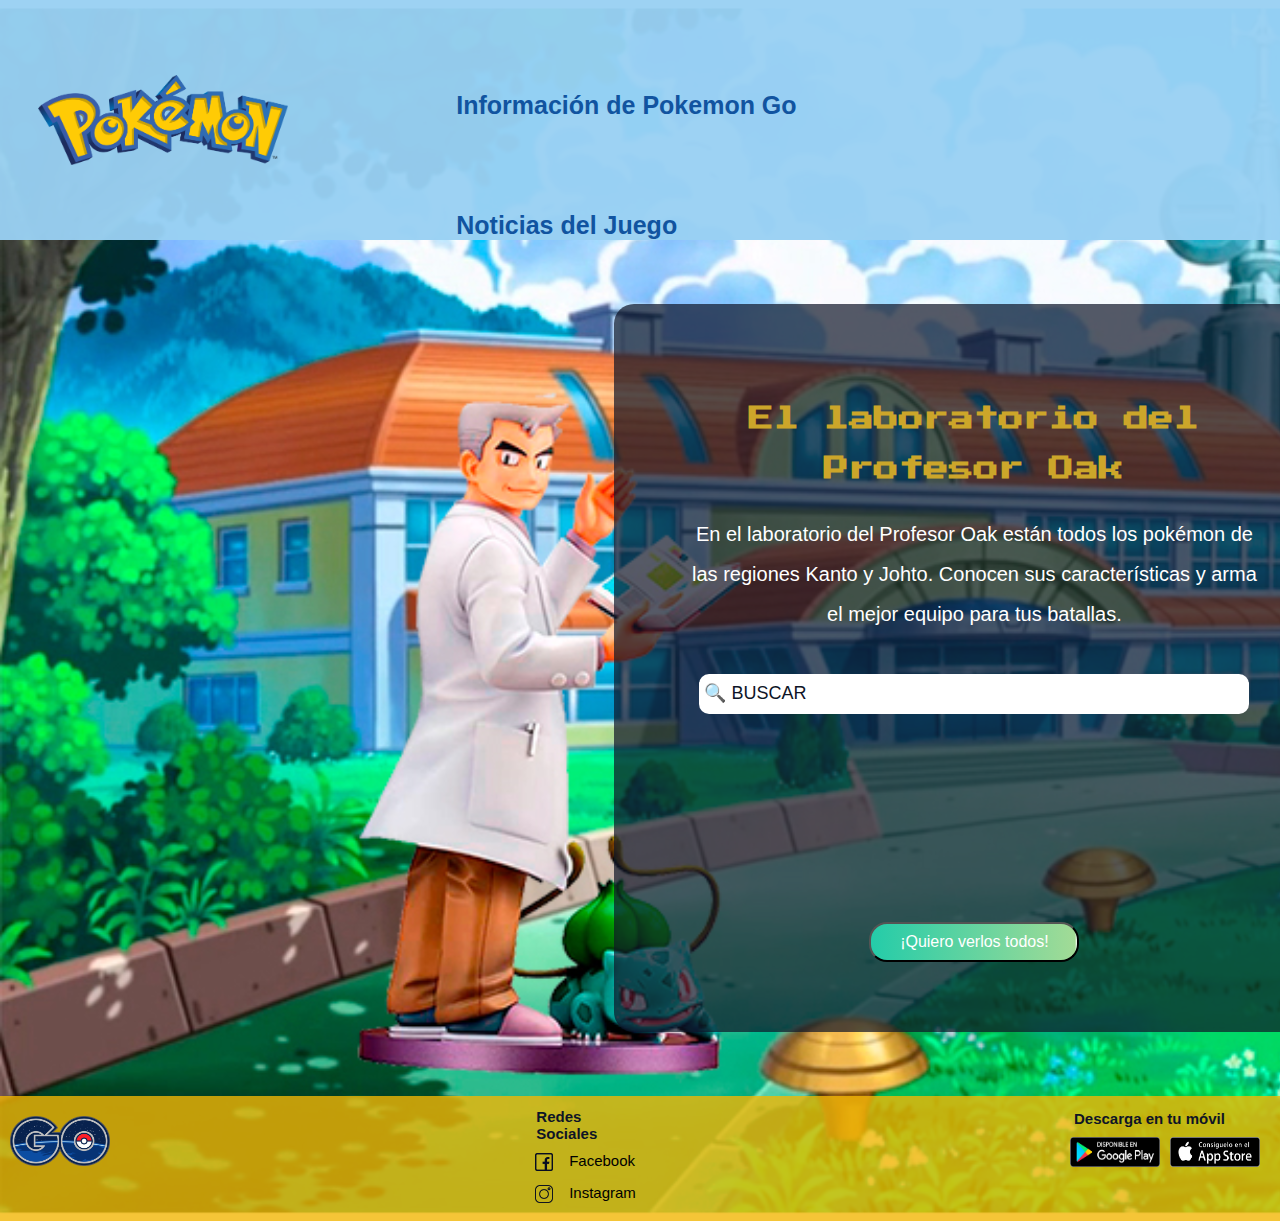
<file: docs/index.html>
<!DOCTYPE html>
<html lang="en">
<head>
    <meta charset="UTF-8">
    <meta http-equiv="X-UA-Compatible" content="IE=edge">
    <meta name="viewport" content="width=device-width, initial-scale=1.0">
    <link rel="icon" type="image/png" href="img/favicon.png"/>
    <link rel="stylesheet" href="style.css">
    <link rel="stylesheet" href="tablet.css" media="(min-width: 768px)">
    <link rel="stylesheet" href="desktop.css" media="(min-width: 1200px)"> 
    <title>Laboratorio del Profesor Oak</title>
</head>
<body>
    <!-- Pantalla de bienvenida con barra de búsqueda -->
    <div id="firstPage">
        <header>
            <img src="./img/logoheader.png" alt="logo pokemon header">
            <nav class="nav-menu">
                <ul>
                  <li><a href="https://pokemongolive.com/es/play-where-you-are/" target="_blank">Información de Pokemon Go</a></li>
                  <li><a href="https://pokemongolive.com/post/?hl=es" target="_blank">Noticias del Juego</a></li>
                </ul>
              </nav>
              </header>
        <main>
            <section class="square">
                <h3>El laboratorio del Profesor Oak</h3>
                <p>En el laboratorio del Profesor Oak están todos los  pokémon de las regiones Kanto y Johto. Conocen sus características y arma el mejor equipo para tus batallas.</p>   
                     <form id="form">
                        <input type="text" id="searchpokemon" placeholder=" 🔍 BUSCAR">
                        <div id="matching"></div>
                          <br />
                        <button type="button" class="btn" id="btn">¡Quiero verlos todos!</button>
                    </form>
            </section>
        </main>
        <footer>
         <div class="container">
         <section>
            <img class="goImg" src="img/go.png">
         </section>
         <section class="social">
             <h3>Redes Sociales</h3>
             <div class="row">
                <a href="https://es-la.facebook.com/PokemonGO/"
                 target="_blank"><img src="img/face.png" alt="Link Facebook"></a>                                  
                <label>Facebook</label>
              </div>
              <div class="row">
                <a href="https://www.instagram.com/pokemongoapp/?hl=es-la"
                 target="_blank"><img src="img/ig.png" alt="Link Instagram"></a>                    
                <label>Instagram</label>                
                </div>
         </section>
         <section class="download">
            <h3>Descarga en tu móvil</h3>
            <div class="row2">
               <a href="https://play.google.com/store/apps/details?id=com.nianticlabs.pokemongo"
               target="_blank"><img src="img/play.png" alt="Link descarga Google Play"></a>

               <a href="https://apps.apple.com/us/app/pokemon-go/id1094591345"
               target="_blank"><img src="img/store.png" alt="Link descarga App Store"></a>   
            </div>
         </section>
        </div> 
        </footer>
      </div>

    <!-- Pantalla de ver todos los pokemon -->
    <div id="showAllPokemon" style="display: none">

        <select id="sortBy" class="dropDown">
          <option value="" disabled selected>Ordena los Pokemon</option>
          <option value="sort__az">A-Z</option>
          <option value="sort__za">Z-A</option>
          <option value="sort__19">001-250</option>
          <option value="sort__91">250-001</option>
         </select>

         <select id="dropdownType" class="dropDown">
          <option value="" disabled selected>Filtra según su tipo</option>
          <option value="all" class="typeClass">Todos</option>
          <option value="grass" class="typeClass">Planta</option>
          <option value="normal" class="typeClass">Normal</option>
          <option value="fire" class="typeClass">Fuego</option>
          <option value="water" class="typeClass">Agua</option>
          <option value="electric" class="typeClass">Eléctrico</option>
          <option value="ice" class="typeClass">Hielo</option>
          <option value="fighting" class="typeClass">Lucha</option>
          <option value="poison" class="typeClass">Veneno</option>
          <option value="ground" class="typeClass">Tierra</option>
          <option value="flying" class="typeClass">Volador</option>
          <option value="psychic" class="typeClass">Psíquico</option>
          <option value="bug" class="typeClass">Bicho</option>
          <option value="rock" class="typeClass">Roca</option>
          <option value="ghost" class="typeClass">Fantasma</option>
          <option value="dragon" class="typeClass">Dragón</option>
        </select>

            <div id="allPokeContainer"></div>

    </div>
    <!-- Pantalla de estadisticas de pokemon seleccionado -->
    <div id="pokeStatsContainer" style="display:none"></div>
    <script src="main.js" type="module"></script>
</body>
</html>
</file>
<file: docs/style.css>
@import url('https://fonts.googleapis.com/css2?family=Inconsolata:wght@300&family=Kosugi+Maru&family=Press+Start+2P&display=swap');
*{
  box-sizing: border-box;
  margin: 0;
  padding: 0;
}
html{
  font-family: apple-system, BlinkMacSystemFont, 'Segoe UI', Roboto, Oxygen, Ubuntu, Cantarell, 'Open Sans', 'Helvetica Neue', sans-serif;;
}
  body{
    background-color:rgba(174, 242, 223, 0.7);
}
#firstPage{
  background-image: url(img/lab-mobile.png);
  background-size: cover;
}
header{
  position: relative;
  display: flex;
  flex-direction: column;
  width: 100%;
  min-width: 320px;
  height: auto;
  background:rgba(153, 208, 243, 0.959);
}
header img{
  width: 160px;
  height: 60px;
  align-self: center;
  margin: 5%;
}
.nav-menu ul li{
  text-align: center;
  margin: 5px;
}
.nav-menu ul li a{
  font-size: 16px;
  color: #1154a0;
  text-decoration: none;
  line-height: 30px;
  font-weight: bold;
}
main {
  display: flex;
  justify-items: right;
}
.square{
  background: rgba(14, 20, 38, 0.7);
  align-self: center;
  border-radius: 20px;
  text-align: center;
  margin: 10%;
}
main section h3{
  color: rgba(204, 166, 42);
  font-family: "Press Start 2P";
  font-size: 15px;
  margin: 5%;
  line-height: 2em;
}
main section p {
  color: white;
  font-style: bold;
  font-size: 15px;
  line-height: 2em;
  margin: 5%;
}
#searchpokemon {
  width: 250px;
  height: 30px;
  border-radius: 10px;
  border: 0px;
}
::placeholder{
  color: #0E1426;
  font-size: 13px;
  background: white;
}
.btn {
  width: 120px;
  height: 30px;
  margin: 5%;
  border-radius: 18px;
  color: white;
  font-size: 12px;
  background: linear-gradient(90deg, rgba(36,204,169,1) 0%, rgba(162,219,150,1) 99%, rgba(255,255,255,1) 100%);
}
footer {
  position:inherit;
  padding: 10px; 
  min-width: 320px;
  background: rgba(242, 183, 5, 0.8);
}
.container {
  display: flex;
  flex-direction: column;
}
.goImg {
  width: 70px;
  height: 35px;
}
.social h3 {
  font-size: 10px;
  color: #0E1426;
  margin: 2%;
}
.row {
  margin-top: 5px; 
  display: flex;
}
.row img {
  width: 12px;
  height: 12px;
}
.row label {
  margin: 5px 0px 0px 5px;
  font-size: x-small;
}
.download h3{
  font-size: 10px;
  color: #0E1426;
  margin: 2%;
}
.row2 {
  margin-top: 5px; 
  display: flex;
}
.row2 img {
  width: 75px;
  height: 22px;
  margin-right: 10px;
}
.pokeNameStyle {
  align-items: left;
  background-color: white;
  display: flex;
  flex-flow: nowrap row;
}
.pokeNameStyle:hover {
  background-color: lightgoldenrodyellow;
}
.pokeTxtDisplay {
  color: black;
  font-size: 15px;
  text-transform: capitalize;
  margin-left: 15%;
}
.pokeImgDisplay{
  margin-left: 5%;
  width: 10%;
  height: 10%;
}
#matching {
  min-height: 120px;
  height: 120px;
  max-height: auto;
  overflow: hidden;
  overflow-y: auto;
  width: 250px;
  margin-left: 25px;
}
#showAllPokemon {
  background-color: rgba(107, 190, 242, 0.2);
  display: flex;
}
#allPokeContainer{
  display: flex;
  flex-direction: row;
  flex-wrap: wrap;
  justify-content: space-around;
  border-radius: 10px;
  max-height: auto;
  overflow: hidden;
  overflow-y: auto;
  padding-left: 5%;
  padding-right: 5%;
}
.pokeListStyle {
  background: linear-gradient(0deg, rgba(36,204,169,1) 0%, rgba(162,219,150,1) 99%, rgba(255,255,255,1) 100%);
  margin: 1%;
  border-radius: 10px;
  box-shadow: 4px 4px 4px #0E1426;
  overflow-x: visible;
  align-items: center;
  margin-top: 12px;
}
.pokeNumber {
  background: #03A688;
  padding: 5px;
  color: white;
  font-size: medium;
  margin: 0px 0px 0px 0px;
  border-radius: 10px 10px 0px 0px;
} 
.pokeName {
  text-transform: capitalize;
  text-align: center;
  font-size: medium;
  color: white;
  margin-bottom: 5px;
}
.pokeImgList {
  width: 100px;
  height: auto;
  padding-top: 10px;
  justify-content: center;
  margin: 0px 0px 0px 15px;
}
.pokeballImg {
  width: 20%;
}
#pokeStatsContainer {
  display: flex;
  flex-flow: column;
  justify-content: center;
  margin: 3% 5%; 
}
.pokemonCard {
  display: flex;
  flex-flow: column;
  align-items: center;         
  background: linear-gradient(0deg, rgba(36,204,169,1) 0%, rgba(162,219,150,1) 99%, rgba(255,255,255,1) 100%);
  box-shadow: 4px 4px 4px #0E1426;
  overflow-x: visible;
  border-radius: 5px;
  font-family: "Inconsolata";
  overflow: hidden;
}
.poke-card-num {
  font-size: 1.2em;
  text-align: center;
  color: white;
  font-style: bold;
  background: #03A688;
  padding: 5px;
  width: 100%;
  border-radius: 10px 10px 0px 0px;
}
.pokemonCard h2{
  font-size: 1.5rem;
  color: white;
  text-transform: capitalize;
  padding: 2%;
}
.card-square-info{
  background-color: rgb(255, 255, 255, 0.85);
  margin: 0 3% 3% 3%;
  padding: 3%;
  border-radius: 7px;
}
.poke-card-type {
  text-align: center;
}
.imgType{
  width: 40px;
  height: 50px;
}
.pokemon-card-about {
  font-size: 20px;
  text-align:center;
  margin: 15px 0;
  line-height: 1.5em;
}
.poke-card-size {
text-align: center;
margin:5px;
padding: 2%;
font-weight: bold;
font-size: 18px;
}
.poke-card-img {
  padding: 4%;
}
.p-resistant {
  font-size: 18px;
  font-weight: bold;
  padding: 1%; 
}
.imgResistant {
  width: 40px;
  height: 50px;
}
.btn-back {
  width: 40%;
  height: 38px;
  margin: 8% 4%;
  border-radius: 18px;
  color: white;
  font-size: 11px;
  background: linear-gradient(90deg, rgba(36,204,169,1) 0%, rgba(162,219,150,1) 99%, rgba(255,255,255,1) 100%);
}
.btn-watchAll{
  width: 40%;
  height: 35px;
  margin: 8% 3%;
  border-radius: 18px;
  color: white;
  font-size: 11px;
  background: linear-gradient(90deg, rgba(36,204,169,1) 0%, rgba(162,219,150,1) 99%, rgba(255,255,255,1) 100%);

}
.dropDown {
  width: 200px;
  height: 35px;
  border-radius: 10px;
  background: #E9FFFB;
  padding: 5px;
  color: #0E1426;
  font-size: 15px;
  border-style: none;
  text-align-last: center;
  margin: 15px 0px 10px 80px;
}
</file>
<file: docs/tablet.css>
#firstPage{
    background-image: url(img/lab-tablet.png);
  }
  header{
    flex-direction: row;
    min-width: 768px;
  }
  header img{
    width: 180px;
    height: 70px;  
  }
  .nav-menu ul li{
    display: inline-block;
    margin: 65px 35px 0px 70px; 
  }
  .nav-menu ul li a{
    font-size: 25px;
  }
  .square{
    padding: 60px;
  }
  main section h3{
    font-size: 25px;
  }
  main section p {
    font-size: 25px;
  }
  #searchpokemon {
    width: 90%;
    height: 45px;
    margin: 5%;
  }
  ::placeholder{
    font-size: 18px;
  }
  .btn {
    width: 35%;
    height: 40px;
    margin: 5%;
    font-size: 15px;
  }
  footer {
    min-width: 768px;
  }
  .container{
    flex-direction: row;
    justify-content: space-between;
  }
  #matching {
    min-height: 150px;
    height: 150px;
    width: 443px;
    transform: translateY(-30px);
  }
  .goImg {
    width: 100px;
    height: 50px;
    margin-top: 10%;
  }
  .social h3 {
    font-size: 15px;
    margin-bottom: 10px;
  }
  .row img {
    width: 18px;
    height: 18px;
  }
  .row label {
    margin: -10px 0px 0px 5px;
    font-size: 15px;
    padding: 10px;
  }
  .download h3{
    font-size: 15px;
    margin-bottom: 10px;
  }
  .pokemonCard{
    margin-top: 5%;
    box-shadow: 10px 10px 8px #0E1426;
  }
  .card-pokeboll-img{
  height: 5px;
  width:20px;
  }
  .poke-card-num{
  padding: 1px;
  font-size: 2.5em;
  height: 65px;
  padding: 10px;
  }
  .pokemonCard h2 {
    font-size: 2.5em;
  }
  .pokemon-card-about {
    font-size: 26px;
    line-height: 2em;
  }
  .poke-card-size {
    font-size: 22px;
  }
  .poke-card-img {
    width: 40%;
    padding: 2%;
  }
  .btn-back {
    width: 30%;
    height: 44px;
    font-size: 22px;
    margin: 10% 35%;
  }
  .dropDown {
    margin: 15px 0px 10px 60px;
  }
</file>
<file: docs/desktop.css>
#firstPage {
    background-image: url(img/lab-desktop.jpg);
    
  }
  header{
    min-width: 1200px;
  }
  header img{
    width: 250px;
    height: 90px;
    margin: 3%;   
  }
  .nav-menu ul li{
    margin: 90px 65px 0px 130px;
    align-self: flex-end;
  }
  .nav-menu ul li a{
    font-size: 25px;
  }
  main {
    width: 50%;
   margin-left: 43%;
  }
  main section h3 {
    font-size: 25px;
    margin-bottom: 20px;
  }
  main section p {
    font-size: 20px;
    margin: 10px;
  }
  #searchpokemon {
    width: 550px;
    height: 40px;
    margin: 30px 0px 30px 0px;
  }
  .btn {
    margin: 10px 0px 10px 0px;
    font-size: 100%;
  }
  footer {
    min-width: 1200px;
   }
  .container {
    flex-direction: row;
    justify-content: space-between;
  }
  .social h3 {
    margin-bottom: 10px;
  }
  .row img {
    width: 20px;
    height: 20px;
    padding: 1px;
  } 
  .row label {
    margin: -10px 0px 0px 5px;
    font-size: 15px;
    padding: 10px;
  }
  .download h3 {
    margin-bottom: 10px;
  }
  .row2 img {
    width: 90px;
    height: 30px;
  }
  #matching {
    width: 550px;
    margin-right: 25px;
    transform: translateY(-38px);
  }
  #pokeStatsContainer{
    margin: 0;
  }
  .pokemonCard{
    margin: 1% 15%;
    width: 70%;
    
  }
  .poke-card-num{
    font-size: 1.3em;
    padding: 2px;
    height: 27px;
  }
  .pokemonCard h2{
    font-size: 1.8rem;
    margin: 1%;
    padding: 0;
  }
 .poke-card-img {
   width: 9%;
   padding: 0;
 }
  .card-square-info{
    margin: 1%;
    padding: 1%;
  }
  .imgType{
    width: 60px;
    height: 70px;
  }
  .pokemon-card-about{
    font-size: 1.3em;
    padding: 1%;
    margin: 0;
  }
  .p-resistant{
    font-size: 1.3em; 
    margin: 0;
  }
  .imgResistant {
    width: 60px;
    height: 70px;
  }
  .poke-card-size{
    text-align: center;
    font-size: 1.3em;
    margin: 0;
    padding: 0;
    }
  .dropDown {
    margin: 15px 0px 10px 100px;
  }
  .btn-back{
    width: 18%;
    height: 50px;
    margin: 1% 5% 0 30%;
    font-size: 23px;
  }
  .btn-watchAll{
    width: 18%;
    height: 50px;
    margin: 1% 0;
    font-size: 23px;
  }
</file>
